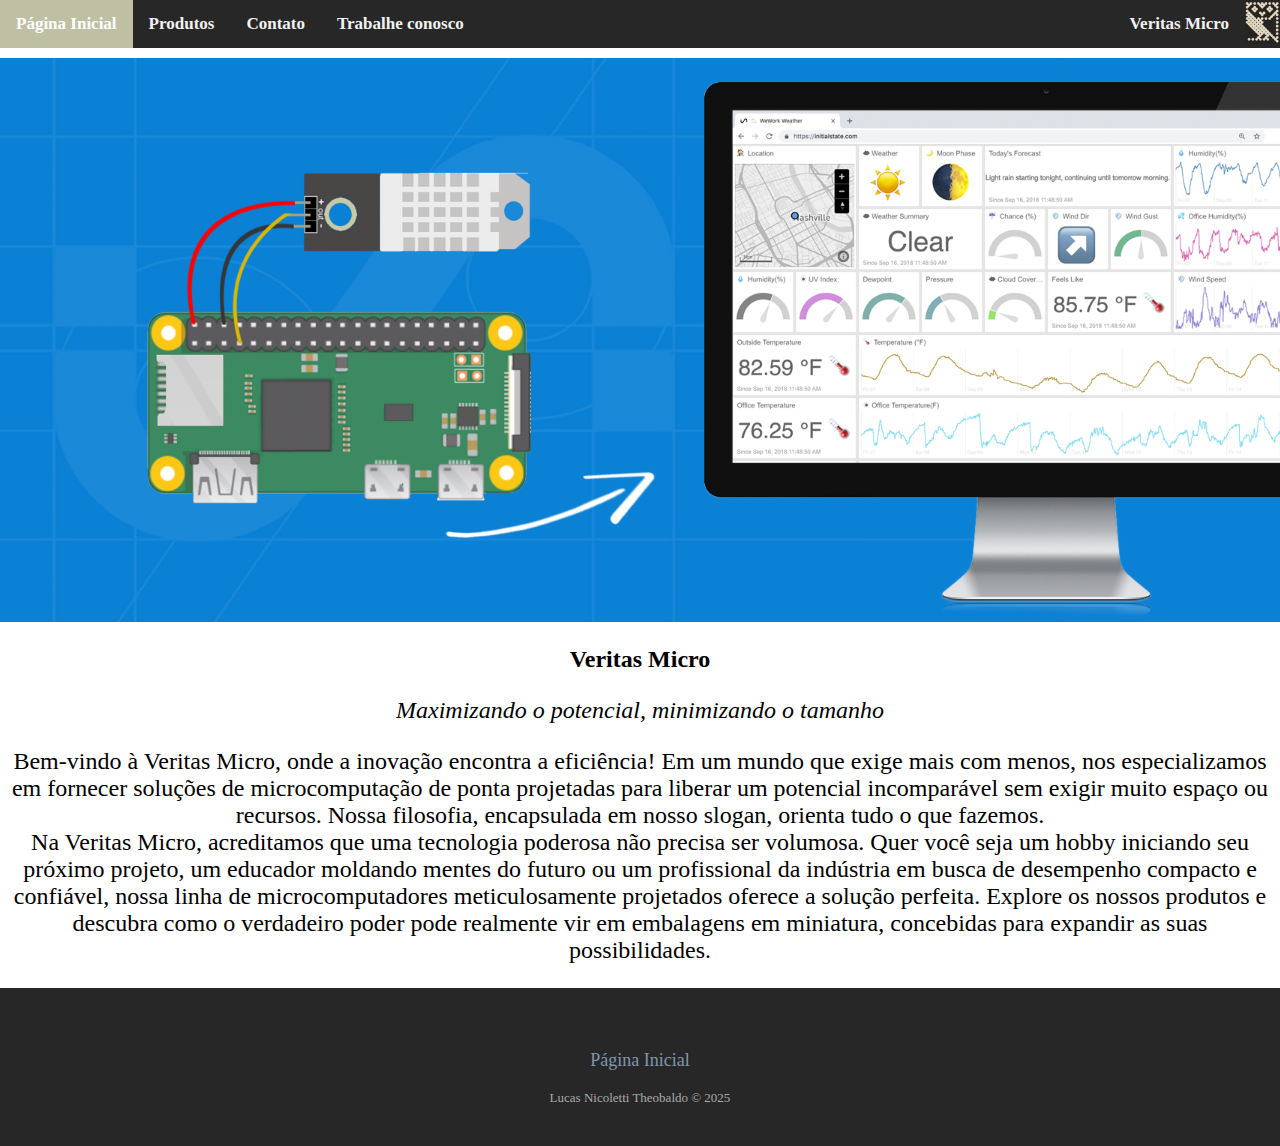
<file: index.html>
<!DOCTYPE html>
<html lang="pt-br">
<head>
    <meta charset="UTF-8">
    <meta name="viewport" content="width=device-width, initial-scale=1.0">
    <title>Veritas Micro</title>
    <link rel=icon href=logo.png sizes="16x16" type="image/png">
    <link rel="stylesheet" href="styles.css"> 
</head>
<body>
    <nav class="topnav">

        <img class="logo" src="logo.png">
        <span class="empresa">Veritas Micro</span>
        
        <a class="active" href="#">Página Inicial</a>
        <a href="produtos.html">Produtos</a>
        <a href="contato.html">Contato</a>
        <a href="trabalhe.html">Trabalhe conosco</a>
    </nav>
    <header class="main-header" role="banner">
        <img src="fundo.png" alt="Banner Image"/>
    </header>
	<main>
        <section>
            <h2 class="text_ind">Veritas Micro</h2>
            <p class="text_ind"><i>Maximizando o potencial, minimizando o tamanho</i></p>
            <p class="text_ind">Bem-vindo à Veritas Micro, onde a inovação encontra a eficiência! Em um mundo que exige mais com menos, nos especializamos em fornecer soluções de microcomputação de ponta projetadas para liberar um potencial incomparável sem exigir muito espaço ou recursos. Nossa filosofia, encapsulada em nosso slogan, orienta tudo o que fazemos.<br>
            Na Veritas Micro, acreditamos que uma tecnologia poderosa não precisa ser volumosa. Quer você seja um hobby iniciando seu próximo projeto, um educador moldando mentes do futuro ou um profissional da indústria em busca de desempenho compacto e confiável, nossa linha de microcomputadores meticulosamente projetados oferece a solução perfeita. Explore os nossos produtos e descubra como o verdadeiro poder pode realmente vir em embalagens em miniatura, concebidas para expandir as suas possibilidades.</p>
        </section>
	</main>
    
    <footer class="footer">
             <ul>
                <li><a href="#">Página Inicial</a></li>
            </ul> 
            
            <p class="copyright">Lucas Nicoletti Theobaldo © 2025</p>
    </footer>
    
</body>
</html>
</file>
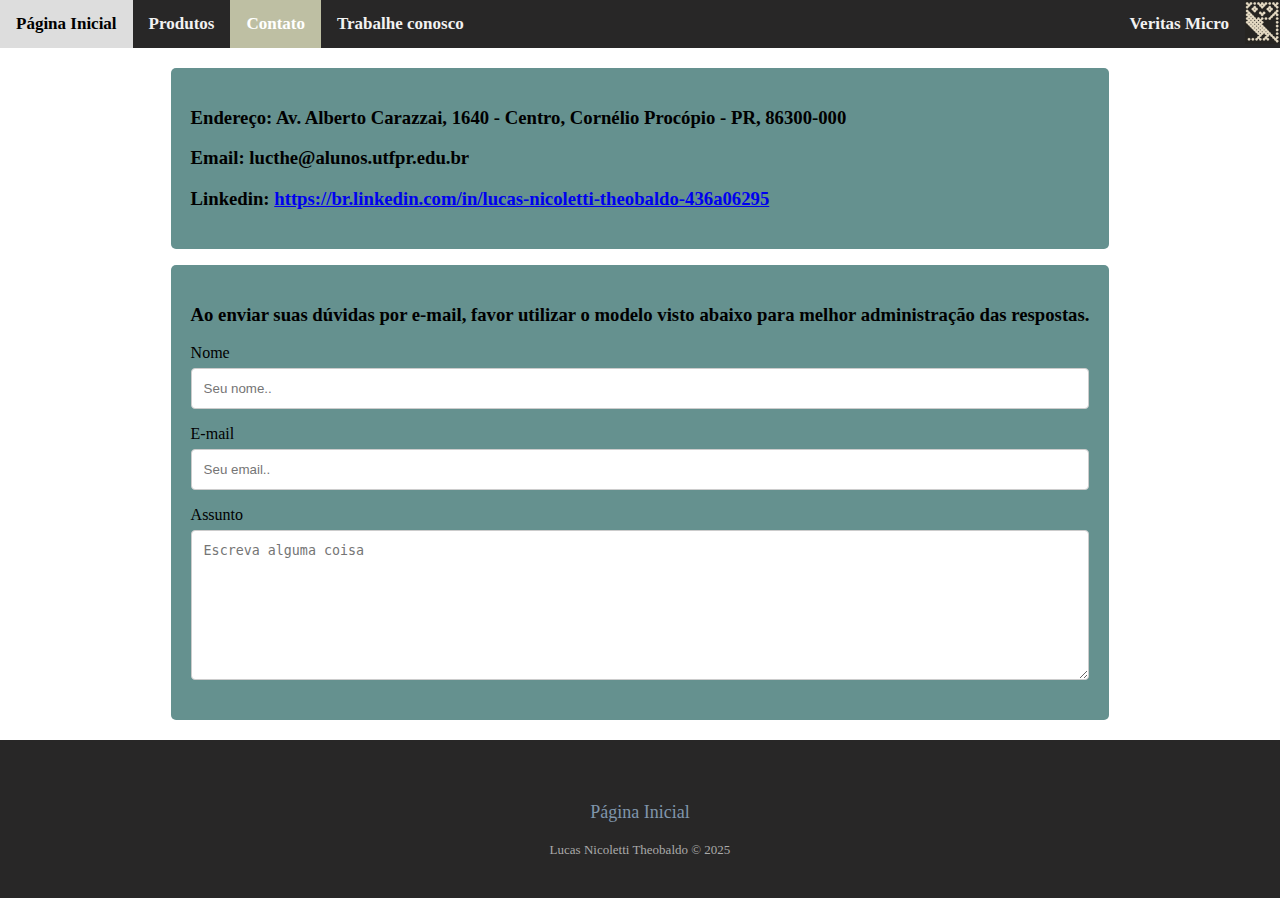
<file: contato.html>
<!DOCTYPE html>
<html lang="pt-br">
<head>
    <meta charset="UTF-8">
    <meta name="viewport" content="width=device-width, initial-scale=1.0">
    <title>Veritas Micro</title>
    <link rel=icon href=logo.png sizes="16x16" type="image/png">
    <link rel="stylesheet" href="styles.css">
</head>
<body>
    <nav class="topnav">

        <img class="logo" src="logo.png">
        <span class="empresa">Veritas Micro</span>
        
        <a href="index.html">Página Inicial</a>
        <a href="produtos.html">Produtos</a>
        <a class="active" href="#">Contato</a>
        <a href="trabalhe.html">Trabalhe conosco</a>
    </nav>
	<main>
        <section class="container container_center">
            <form>
                <div>
                   <h3>Endereço: Av. Alberto Carazzai, 1640 - Centro, Cornélio Procópio - PR, 86300-000</h3>
                   <h3>Email: lucthe@alunos.utfpr.edu.br</h3>
                   <h3>Linkedin: <a href="https://br.linkedin.com/in/lucas-nicoletti-theobaldo-436a06295">https://br.linkedin.com/in/lucas-nicoletti-theobaldo-436a06295</a></h3>

                </div>
                <p></p>
                <div>
                    <h3 class="just">Ao enviar suas dúvidas por e-mail, favor utilizar o modelo visto abaixo para melhor administração das respostas.</h3>
                    
                    <label for="fname">Nome</label>
                    <input type="text" id="fname" name="firstname" placeholder="Seu nome..">
                    
                    <label for="femail">E-mail</label>
                    <input type="text" id="femail" name="email" placeholder="Seu email..">

                    <label for="assunto">Assunto</label>
                    <textarea id="assunto" name="assunto" placeholder="Escreva alguma coisa" style="height:150px"></textarea>
                </div>
               
            </form>
        </section>
	</main>
    
    <footer class="footer">
             <ul>
                <li><a href="index.html">Página Inicial</a></li>
            </ul> 
            
            <p class="copyright">Lucas Nicoletti Theobaldo © 2025</p>
    </footer>
    
</body>
</html>
</file>
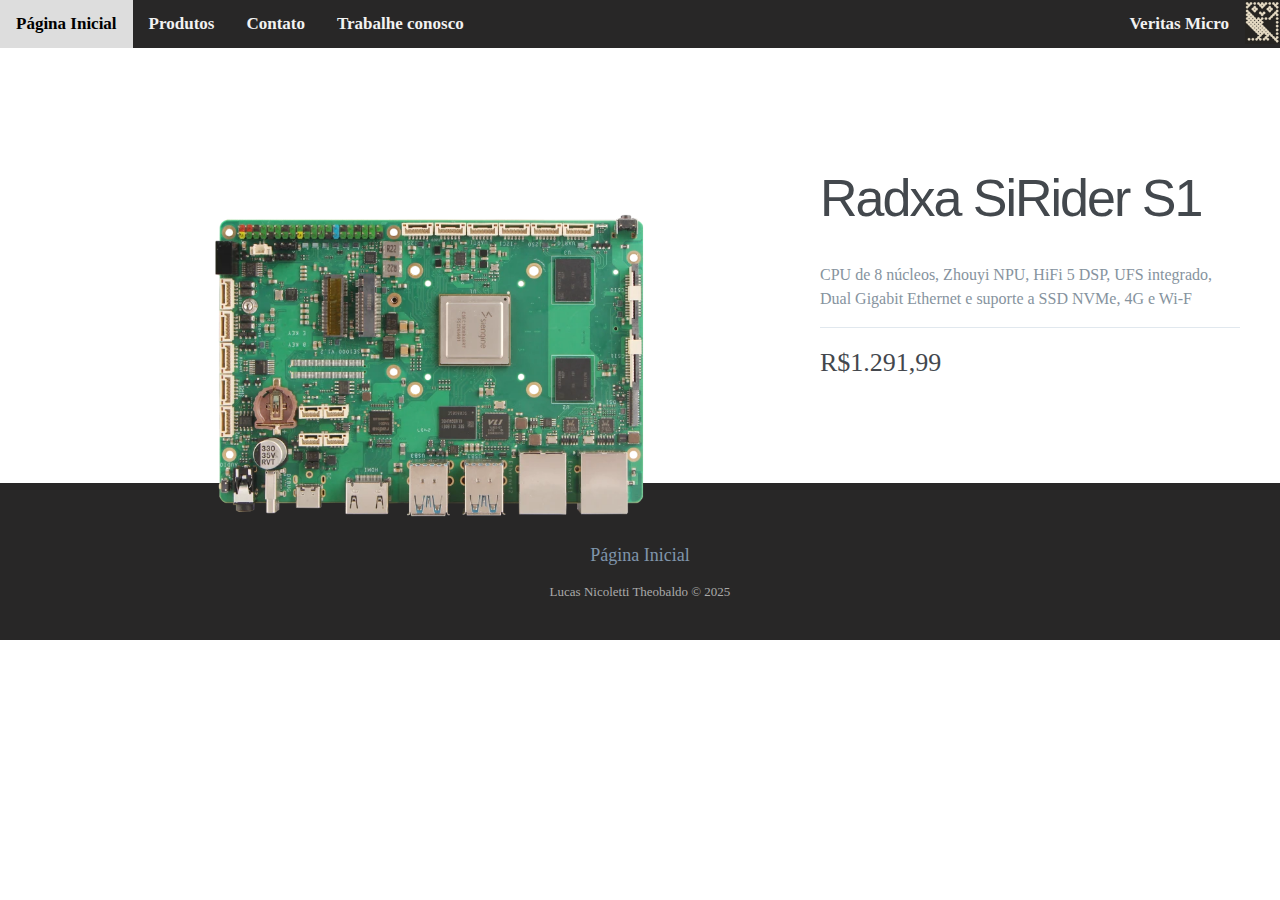
<file: produto1.html>
<!DOCTYPE html>
<html lang="pt-br">
<head>
    <meta charset="UTF-8">
    <meta name="viewport" content="width=device-width, initial-scale=1.0">
    <title>Veritas Micro</title>
    <link rel=icon href=logo.png sizes="16x16" type="image/png">
    <link rel="stylesheet" href="styles.css">
</head>
<body>
    <nav class="topnav">

        <img class="logo" src="logo.png">
        <span class="empresa">Veritas Micro</span>
        
        <a href="index.html">Página Inicial</a>
        <a href="produtos.html">Produtos</a>
        <a href="contato.html">Contato</a>
        <a href="trabalhe.html">Trabalhe conosco</a>
    </nav>
	<main>
        <section class="container_prod">
            <div class="left-column">
                <img data-image="black" src="produto1.png" alt="p1">
            </div>
            
            <div class="right-column">
            
                <div class="product-description">               
                    <h1>Radxa SiRider S1</h1>
                    <p>CPU de 8 núcleos, Zhouyi NPU, HiFi 5 DSP, UFS integrado, Dual Gigabit Ethernet e suporte a SSD NVMe, 4G e Wi-F</p>
                </div>
        
                <div class="product-price">
                    <span>R$1.291,99</span>
                </div>
            </div>
        </section>
	</main>
    <br><!--Em alguns navegadores, o footer acaba ficando na frente da foto do produto. Eu não consegui descobrir o que estava causando isso. Para resolver, só aumentei a divisão entre eles.-->
    <br>
    <br>
    <br>
    <br>
    <footer class="footer">
             <ul>
                <li><a href="index.html">Página Inicial</a></li>
            </ul> 
            
            <p class="copyright">Lucas Nicoletti Theobaldo © 2025</p>
    </footer>
    
</body>
</html>
</file>
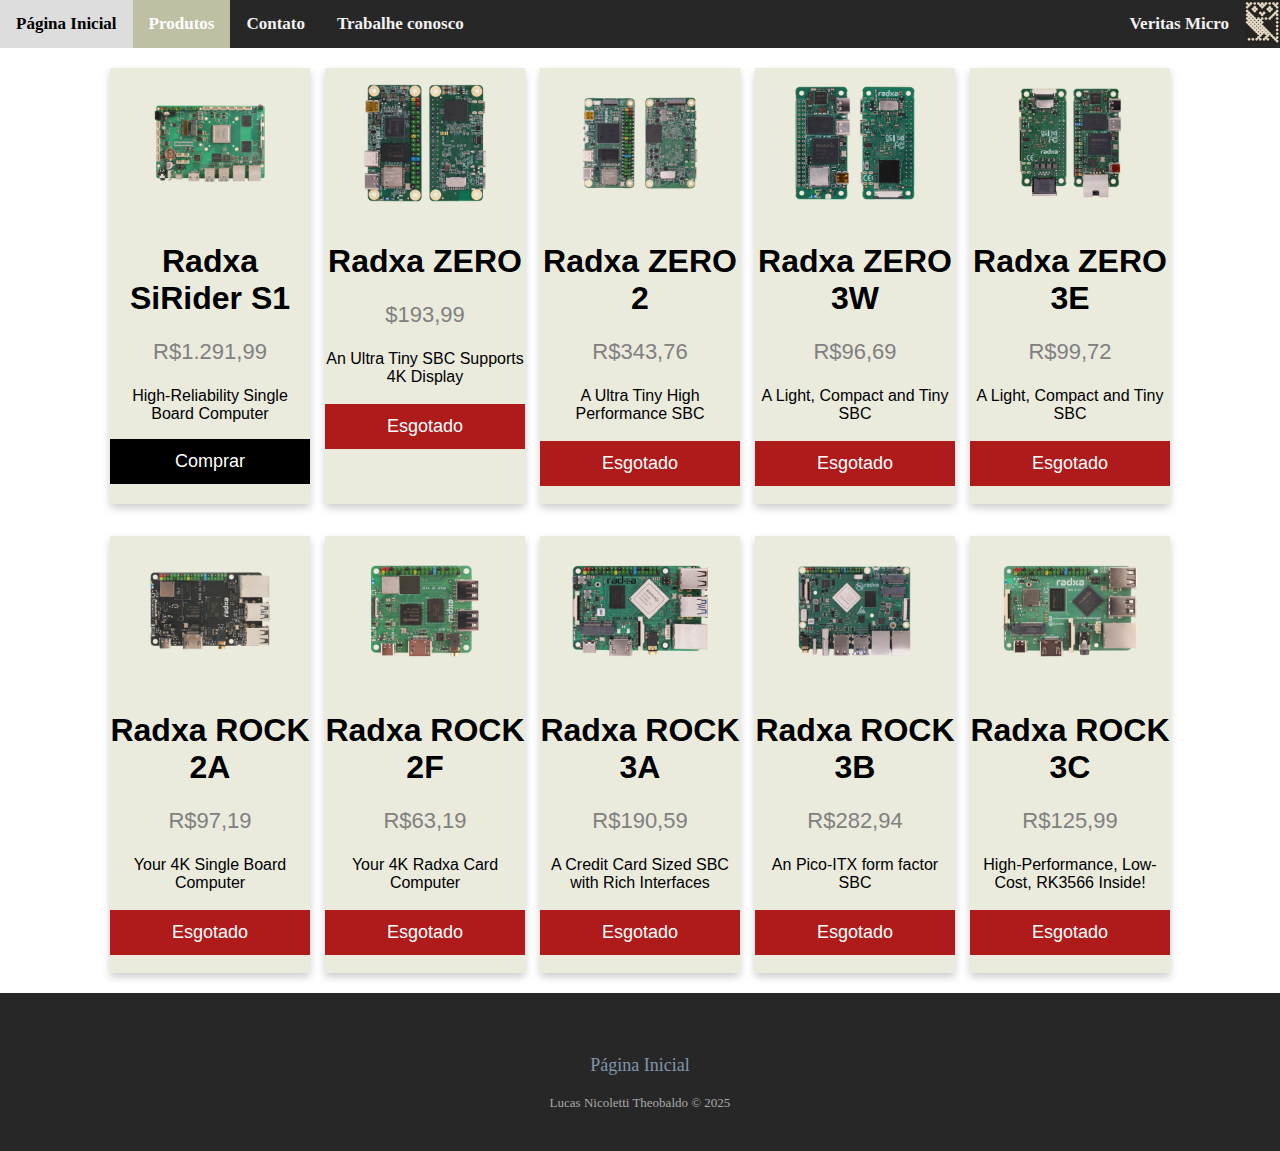
<file: produtos.html>
<!DOCTYPE html>
<html lang="pt-br">
<head>
    <meta charset="UTF-8">
    <meta name="viewport" content="width=device-width, initial-scale=1.0">
    <title>Veritas Micro</title>
    <link rel=icon href=logo.png sizes="16x16" type="image/png">
    <link rel="stylesheet" href="styles.css">
</head>
<body>
    <nav class="topnav">
        <img class="logo" src="logo.png">
        <span class="empresa">Veritas Micro</span>
        
        <a href="index.html">Página Inicial</a>
        <a class="active" href="#">Produtos</a>
        <a href="contato.html">Contato</a>
        <a href="trabalhe.html">Trabalhe conosco</a>
    </nav>
	<main>
        <section class="container_center">
             <ul class="prod_card">
                <li class="card">
                    <img src="produto1.png" alt="p1" style="width:100%">
                    <h1>Radxa SiRider S1</h1>
                    <p class="price">R$1.291,99</p>
                    <p>High-Reliability Single Board Computer</p>
                    <p><a href="produto1.html"><button class="not-red">Comprar</button></a></p>
                </li>
                <li class="card">
                    <img src="produto2.png" alt="p2" style="width:100%">
                    <h1>Radxa ZERO</h1>
                    <p class="price">$193,99</p>
                    <p>An Ultra Tiny SBC Supports 4K Display</p>
                    <p class="red">Esgotado</p>
                </li>
                <li class="card">
                    <img src="produto3.png" alt="p3" style="width:100%">
                    <h1>Radxa ZERO 2 </h1>
                    <p class="price">R$343,76</p>
                    <p>A Ultra Tiny High Performance SBC</p>
                    <p class="red" >Esgotado</p>
                </li>
                <li class="card">
                    <img src="produto4.png" alt="p4" style="width:100%">
                    <h1>Radxa ZERO 3W</h1>
                    <p class="price">R$96,69</p>
                    <p>A Light, Compact and Tiny SBC</p>
                    <p class="red">Esgotado</p>
                </li>
                <li class="card">
                    <img src="produto5.png" alt="p5" style="width:100%">
                    <h1>Radxa ZERO 3E</h1>
                    <p class="price">R$99,72</p>
                    <p>A Light, Compact and Tiny SBC</p>
                    <p class="red">Esgotado<p>
                </li>
            </ul> 
           <p></p>
            <ul class="prod_card">
                <li class="card">
                    <img src="produto6.png" alt="p6" style="width:100%">
                    <h1>Radxa ROCK 2A</h1>
                    <p class="price">R$97,19</p>
                    <p>Your 4K Single Board Computer</p>
                    <p class="red">Esgotado</p>
                </li>
                <li class="card">
                    <img src="produto7.png" alt="p7" style="width:100%">
                    <h1>Radxa ROCK 2F</h1>
                    <p class="price">R$63,19</p>
                    <p>Your 4K Radxa Card Computer       </p>
                    <p class="red">Esgotado</p>
                </li>
                <li class="card">
                    <img src="produto8.png" alt="p8" style="width:100%">
                    <h1>Radxa ROCK 3A</h1>
                    <p class="price">R$190,59</p>
                    <p>A Credit Card Sized SBC with Rich Interfaces</p>
                    <p class="red">Esgotado<p>
                </li>
                <li class="card">
                    <img src="produto9.png" alt="p9" style="width:100%">
                    <h1>Radxa ROCK 3B</h1>
                    <p class="price">R$282,94</p>
                    <p>An Pico-ITX form factor SBC</p>
                    <p class="red">Esgotado<p>
                </li>
                <li class="card">
                    <img src="produto10.png" alt="p10" style="width:100%">
                    <h1>Radxa ROCK 3C</h1>
                    <p class="price">R$125,99</p>
                    <p>High-Performance, Low-Cost, RK3566 Inside!</p>
                    <p class="red">Esgotado</p>
                </li>
            </ul> 
        </section>  
	</main>
    
    <footer class="footer">
             <ul>
                <li><a href="index.html">Página Inicial</a></li>
            </ul> 
            
            <p class="copyright">Lucas Nicoletti Theobaldo © 2025</p>
    </footer>
    
</body>
</html>
</file>
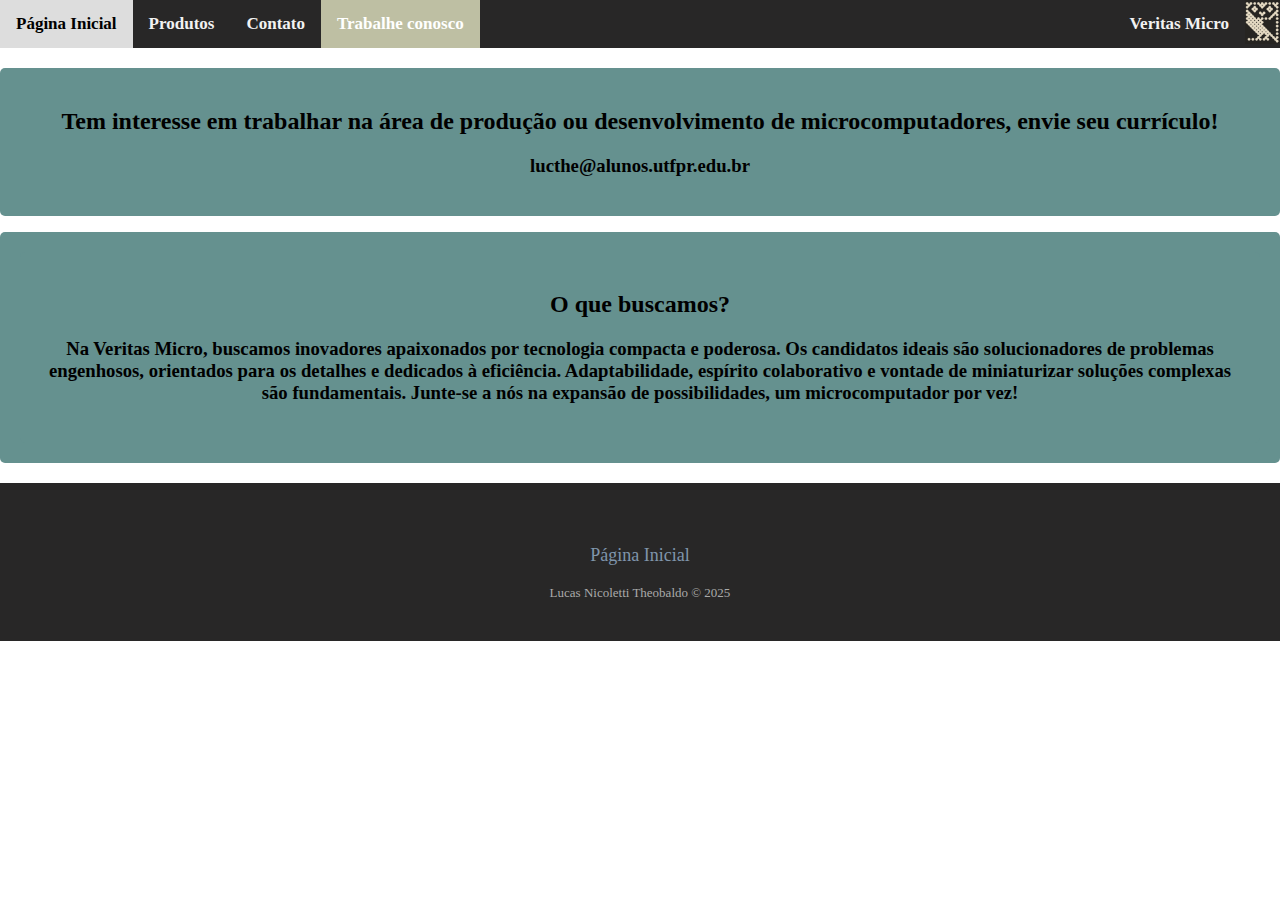
<file: trabalhe.html>
<!DOCTYPE html>
<html lang="pt-br">
<head>
    <meta charset="UTF-8">
    <meta name="viewport" content="width=device-width, initial-scale=1.0">
    <title>Veritas Micro</title>
    <link rel=icon href=logo.png sizes="16x16" type="image/png">
    <link rel="stylesheet" href="styles.css">
   
    
</head>
<body>
    <nav class="topnav">

        <img class="logo" src="logo.png">
        <span class="empresa">Veritas Micro</span>
        
        <a href="index.html">Página Inicial</a>
        <a href="produtos.html">Produtos</a>
        <a href="contato.html">Contato</a>
        <a class="active" href="#">Trabalhe conosco</a>
    </nav>
	<main>
        <section class="container container_center">
            <form>
                <div>
                   <h2 class="just">Tem interesse em trabalhar na área de produção ou desenvolvimento de microcomputadores, envie seu currículo!</h2>
                   <h3 class="just">lucthe@alunos.utfpr.edu.br</h3>
                </div>
                <p></p>
                <div>
                <div>
                    <h2 class="just">O que buscamos?</h2>
                    <h3 class="just">Na Veritas Micro, buscamos inovadores apaixonados por tecnologia compacta e poderosa. Os candidatos ideais são solucionadores de problemas engenhosos, orientados para os detalhes e dedicados à eficiência. Adaptabilidade, espírito colaborativo e vontade de miniaturizar soluções complexas são fundamentais. Junte-se a nós na expansão de possibilidades, um microcomputador por vez!</h3>
                </div>
                </div>
               

            </form>
        </section>
	</main>
    
    <footer class="footer">
             <ul>
                <li><a href="index.html">Página Inicial</a></li>
            </ul> 
            
            <p class="copyright">Lucas Nicoletti Theobaldo © 2025</p>
    </footer>
    
</body>
</html>
</file>
<file: styles.css>
body {
  margin: 0;
  padding: 0;
  width: 100%; 
}

.logo{
  width: 35px;
  float: right;
}

/*Barra de navegação*/
.empresa{
  float: right;
  color: #f2f2f2;
  text-align: center;
  padding: 14px 16px;
  text-decoration: none;
  font-size: 17px;
}

.topnav {
    background-color: #282727;
    overflow: hidden;
    list-style: none;
    font-weight: bold;
    margin-bottom: 10px;
    width: 100%;
    text-align: center;
    
}

.topnav a {
  float: left;
  color: #f2f2f2;
  text-align: center;
  padding: 14px 16px;
  text-decoration: none;
  font-size: 17px;
}

.topnav a:hover {
  background-color: #ddd;
  color: black;
}

.topnav a.active {
  background-color: #bebfa3;
  color: white;
}

/*Footer*/
.footer{
    width: 100%;
    padding:40px 0;
    background-color:#282727;
    color:#96b1cc;
}

.footer ul {
  padding:0;
  list-style:none;
  text-align:center;
  font-size:18px;
  line-height:1.6;
  margin-bottom:0;
}

.footer li {
    display:inline;
    padding:0 10px;
}

.footer ul a {
    color:inherit;
    text-decoration:none;
    opacity:0.8;
}

.footer ul a:hover {
    opacity:1;
}

.footer .copyright {
    margin-top:15px;
    text-align:center;
    font-size:13px;
    color:#aaa;
    margin-bottom:0;
}

.container_center {
  display: flex; 
  flex-direction: column; 
  align-items: center; 
  margin-top: 20px; 
  margin-bottom: 20px; 
}

/*Cartão de produtos*/

.prod_card {
  list-style-type: none;
  margin: 0;
  padding: 0;
  display: flex; 
  justify-content: center; 
  flex-wrap: wrap; 
  gap: 15px; 
}

.card {
  box-shadow: 0 4px 8px 0 rgba(0, 0, 0, 0.2);
  max-width: 200px;
  text-align: center;
  font-family: arial;
  background-color: #eaeadd;
  flex-shrink: 0;
}

.price {
  color: grey;
  font-size: 22px;
}

.card .not-red {
  border: none;
  outline: 0;
  padding: 12px;
  color: white;
  background-color: #000000;
  text-align: center;
  cursor: pointer;
  width: 100%;
  font-size: 18px;
}

.red{
  border: none;
  outline: 0;
  padding: 12px;
  color: white;
  background-color: #af1a1a;
  text-align: center;
  font-size: 18px;
}

.card .not-red:hover{
  opacity: 0.7;
}

/*Contato / Trabalhe*/

input[type=text], select, textarea {
  width: 100%; 
  padding: 12px; 
  border: 1px solid #ccc; 
  border-radius: 4px; 
  box-sizing: border-box; 
  margin-top: 6px; 
  margin-bottom: 16px; 
  resize: vertical 
}

.container div{
  border-radius: 5px;
  background-color: #65918f;
  padding: 20px;
} 

.just {
  text-align: justify;
  text-align: center;
}

.text_ind {
  text-align: justify;
  text-align: center;
  font-size: x-large;
}

/*Produto1*/

.main-header {
  text-align: center;
}

.main-header img{
  text-align: center;
  width: 1500px;
  height: 100%;
}
 
.container_prod {
  max-width: 1200px;
  margin: 0 auto;
  padding: 15px;
  display: flex;
}

.left-column {
  width: 65%;
  position: relative;
}
 
.right-column {
  width: 35%;
  margin-top: 60px;
}

.left-column img {
  width: 100%;
  position: absolute;
  left: 0;
  top: 0;
  transition: all 0.3s ease;
}

.product-description {
  border-bottom: 1px solid #E1E8EE;
  margin-bottom: 20px;
}

.product-description h1 {
  font-weight: 300;
  font-size: 52px;
  color: #43484D;
  letter-spacing: -2px;
  font-family:Arial, Helvetica, sans-serif;
}
.product-description p {
  font-size: 16px;
  font-weight: 300;
  color: #86939E;
  line-height: 24px;
}

.product-price {
  display: flex;
  align-items: center;
}
 
.product-price span {
  font-size: 26px;
  font-weight: 300;
  color: #43474D;
  margin-right: 20px;
}
</file>
